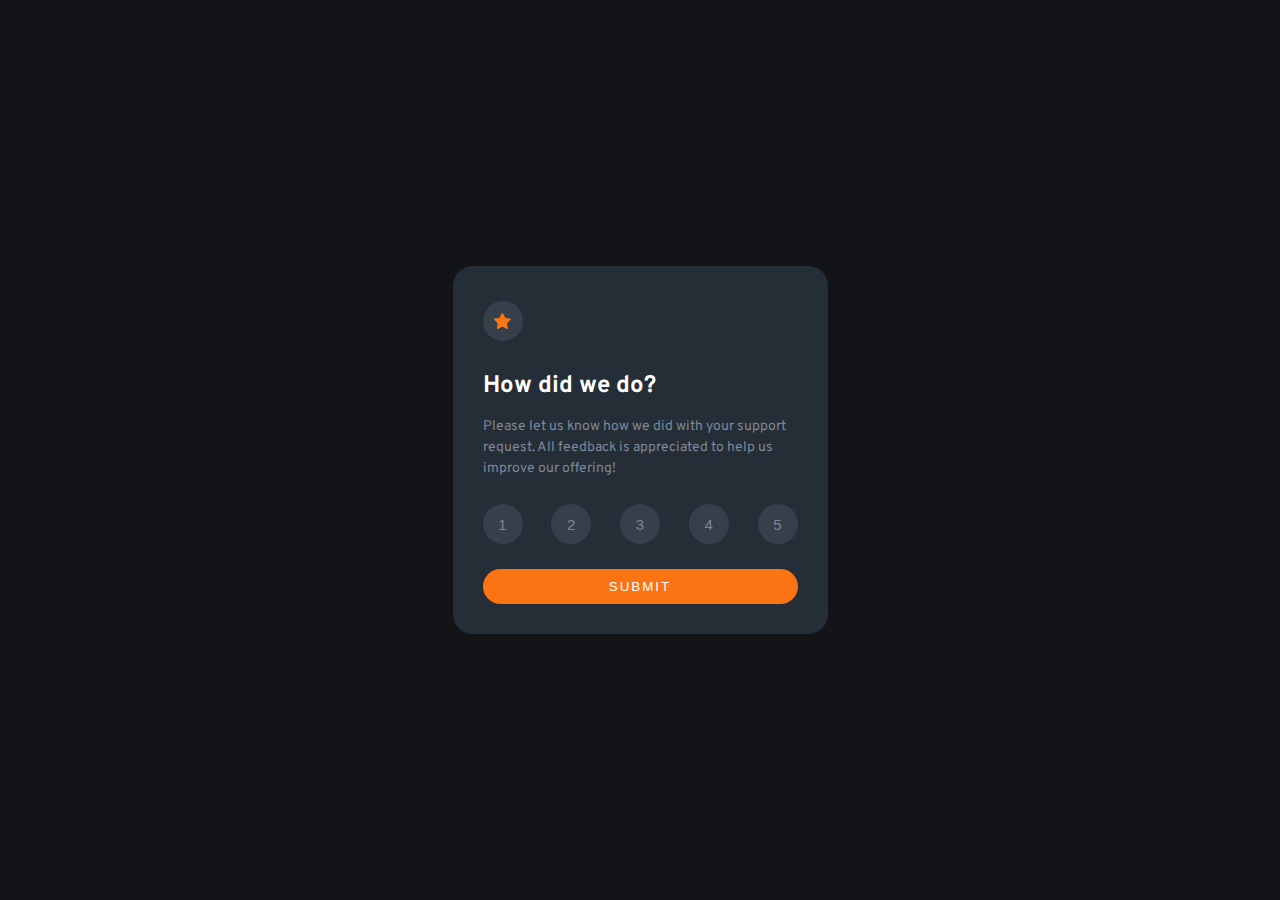
<file: index.html>
<!DOCTYPE html>
<html lang="en">

<head>
  <meta charset="UTF-8">
  <meta name="viewport" content="width=device-width, initial-scale=1.0">
  <!-- displays site properly based on user's device -->

  <link rel="icon" type="image/png" sizes="32x32" href="./images/favicon-32x32.png">
  <link href="https://fonts.googleapis.com/css2?family=Overpass:wght@400;700&display=swap" rel="stylesheet">
  <link rel="stylesheet" href="styles/index.css">
  <title>Frontend Mentor | Interactive rating component</title>

</head>

<body>
  <main class="container">
    <section class="card-content">
      <div class="star-rating">
        <img src="images/icon-star.svg" alt="Star">
      </div>
      <h1>How did we do?</h1>
      <p>Please let us know how we did with your support request. All feedback is appreciated to help us improve our
        offering!</p>
      <div class="rating-buttons">
        <button class="rating-button" data-rating="1">1</button>
        <button class="rating-button" data-rating="2">2</button>
        <button class="rating-button" data-rating="3">3</button>
        <button class="rating-button" data-rating="4">4</button>
        <button class="rating-button" data-rating="5">5</button>
      </div>
      <button class="submit-button">Submit</button>
    </section>
  </main>

  <script src="scripts/index.js"></script>



</body>

</html>
</file>
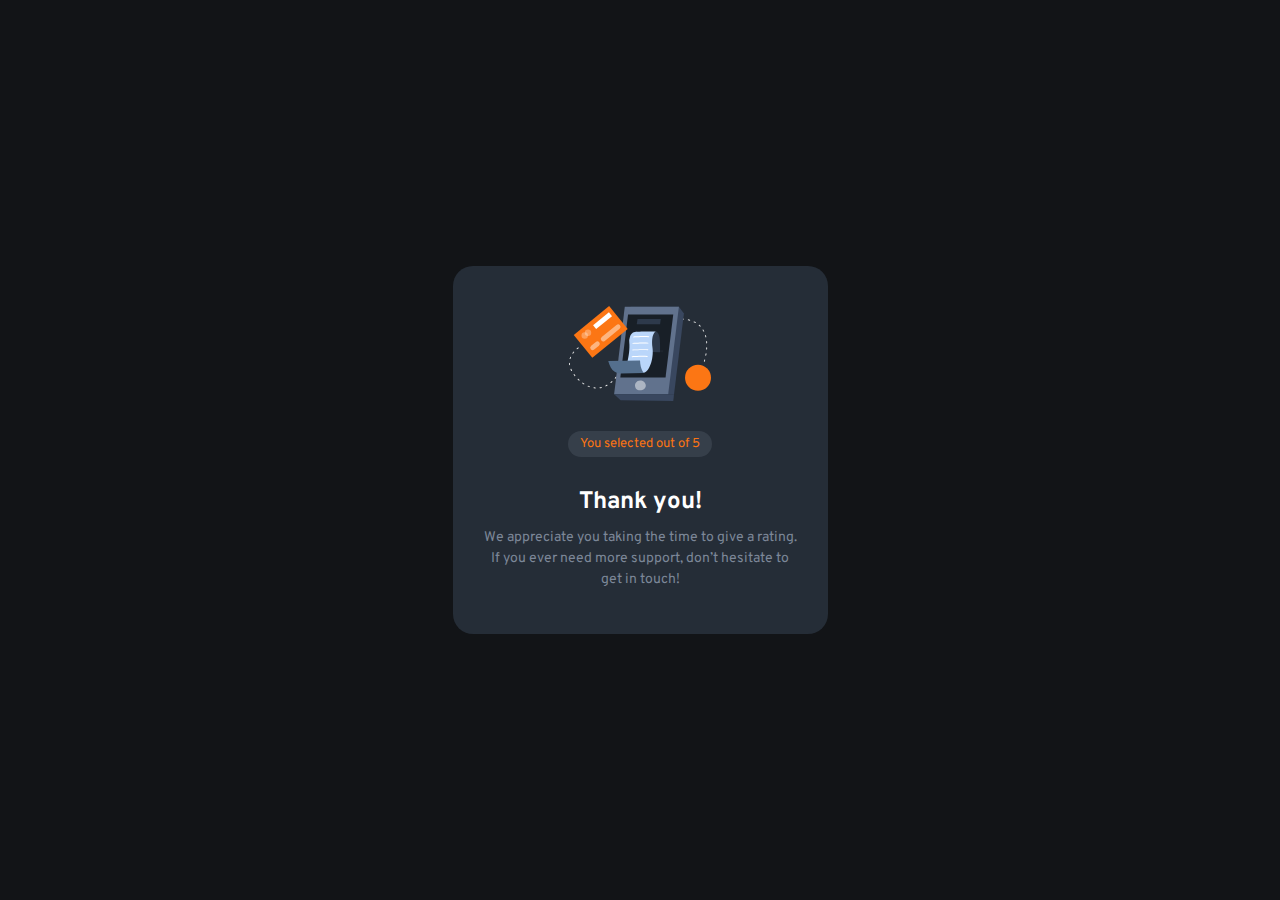
<file: thank-you.html>
<!DOCTYPE html>
<html lang="en">

<head>
    <meta charset="UTF-8">
    <meta name="viewport" content="width=device-width, initial-scale=1.0">
    <!-- displays site properly based on user's device -->

    <link rel="icon" type="image/png" sizes="32x32" href="./images/favicon-32x32.png">
    <link href="https://fonts.googleapis.com/css2?family=Overpass:wght@400;700&display=swap" rel="stylesheet">
    <link rel="stylesheet" href="styles/thank.css">
    <title>Frontend Mentor | Interactive rating component</title>

</head>

<body>
    <main class="container">
        <section class="thank-you-content">
            <img src="images/illustration-thank-you.svg" alt="Thank you" class="thank-you-image">
            <div class="user-rating">You selected <span id="rating-value"></span>  out of 5</div>
            <h1>Thank you!</h1>
            <p>We appreciate you taking the time to give a rating. If you ever need more support, don’t hesitate to get
                in
                touch!</p>
        </section>
    </main>

    <script src="scripts/thank.js"></script>



</body>

</html>
</file>
<file: styles/index.css>
@import url('https://fonts.googleapis.com/css2?family=Overpass:wght@400;700&display=swap');
* {
    box-sizing: border-box;
    margin: 0;
    padding: 0;
}
body {
    margin: 0;
    padding: 0;
    height: 100vh;
    font-family: 'Overpass', sans-serif;
    background-color: hsl(216, 12%, 8%);
    color: hsl(216, 12%, 54%);
    display: flex;
    justify-content: center;
    align-items: center;
    text-align: left;
}

.container {
    width: 100%;
    max-width: 375px;
    padding: 30px ;
    border-radius: 20px;
    background-color: hsl(213, 19%, 18%);
}

.card-content{
    display: flex;
    flex-direction: column;
}

.star-rating {
    display: flex;
    width: 40px;
    height: 40px;
    border-radius: 50%;
    background-color: hsla(216, 12%, 54%,0.2);
    align-items: center;
    justify-content: center;
    margin-top: 5px;
    margin-bottom: 30px;
}

.card-content h1 {
    color: hsl(0, 0%, 100%);
    font-weight: 700;
    font-size: 24px;
    margin: 0;
}
.card-content p{
    font-size: 14px;
    font-weight: 400;
    margin: 15px auto 25px auto;
    line-height: 1.5;
}


.rating-buttons {
    display: flex;
    justify-content:space-between;
    margin-bottom: 25px;
}

.rating-button {
    display: flex;
    background-color: hsla(216, 12%, 54%,0.2);
    border: none;
    border-radius: 50%;
    width: 40px;
    height: 40px;
    font-size: 15px;
    font-weight: 400;
    color: hsl(216, 12%, 54%);
    align-items: center;
    justify-content: center;
    cursor: pointer;
    transition: background-color 0.3s;
}

.rating-button:hover {
    background-color: hsl(25, 97%, 53%);
    color: hsl(0, 0%, 100%);
}
.rating-button:focus,
.rating-button.active {
    background-color: hsl(217, 12%, 63%);
    color: hsl(0, 0%, 100%);
}


.submit-button {
    background-color: hsl(25, 97%, 53%);
    border: none;
    color: hsl(0, 0%, 100%);
    padding: 10px 20px;
    border-radius: 20px;
    width: 100%;
    cursor: pointer;
    transition: opacity 0.3s;
    text-transform: uppercase;
    letter-spacing: 2px;
}

.submit-button:hover {
    opacity: 0.9;
    color: hsl(25, 97%, 53%);
    background-color: hsl(0, 0%, 100%);
}
</file>
<file: styles/thank.css>
@import url('https://fonts.googleapis.com/css2?family=Overpass:wght@400;700&display=swap');
* {
    box-sizing: border-box;
    margin: 0;
    padding: 0;
}
body {
    margin: 0;
    padding: 0;
    height: 100vh;
    font-family: 'Overpass', sans-serif;
    background-color: hsl(216, 12%, 8%);
    color: hsl(216, 12%, 54%);
    display: flex;
    justify-content: center;
    align-items: center;
    text-align: center;
}

.container {
    width: 100%;
    max-width: 375px;
    max-width: 375px;
    height: 368px;
    padding: 40px 30px ;
    border-radius: 20px;
    background-color: hsl(213, 19%, 18%);
}

.thank-you-content{
    display: flex;
    flex-direction: column;
    align-items: center;
}
.thank-you-content img{
    width: 45%;
    margin-bottom: 30px;
}

.user-rating {
    background-color: hsla(216, 12%, 54%,0.2);
    color: hsl(25, 97%, 53%);
    font-weight: 400;
    font-size: 13px;
    border-radius: 20px;
    padding: 5px 12px;
    margin-bottom: 30px;
    display: inline-block;
  }

.thank-you-content h1{
    color: hsl(0, 0%, 100%);
    font-weight: 700;
    font-size: 24px;
    margin: 0;
}
.thank-you-content p{
    font-size: 14px;
    font-weight: 400;
    margin: 10px auto 10px auto;
    line-height: 1.5;
}
</file>
